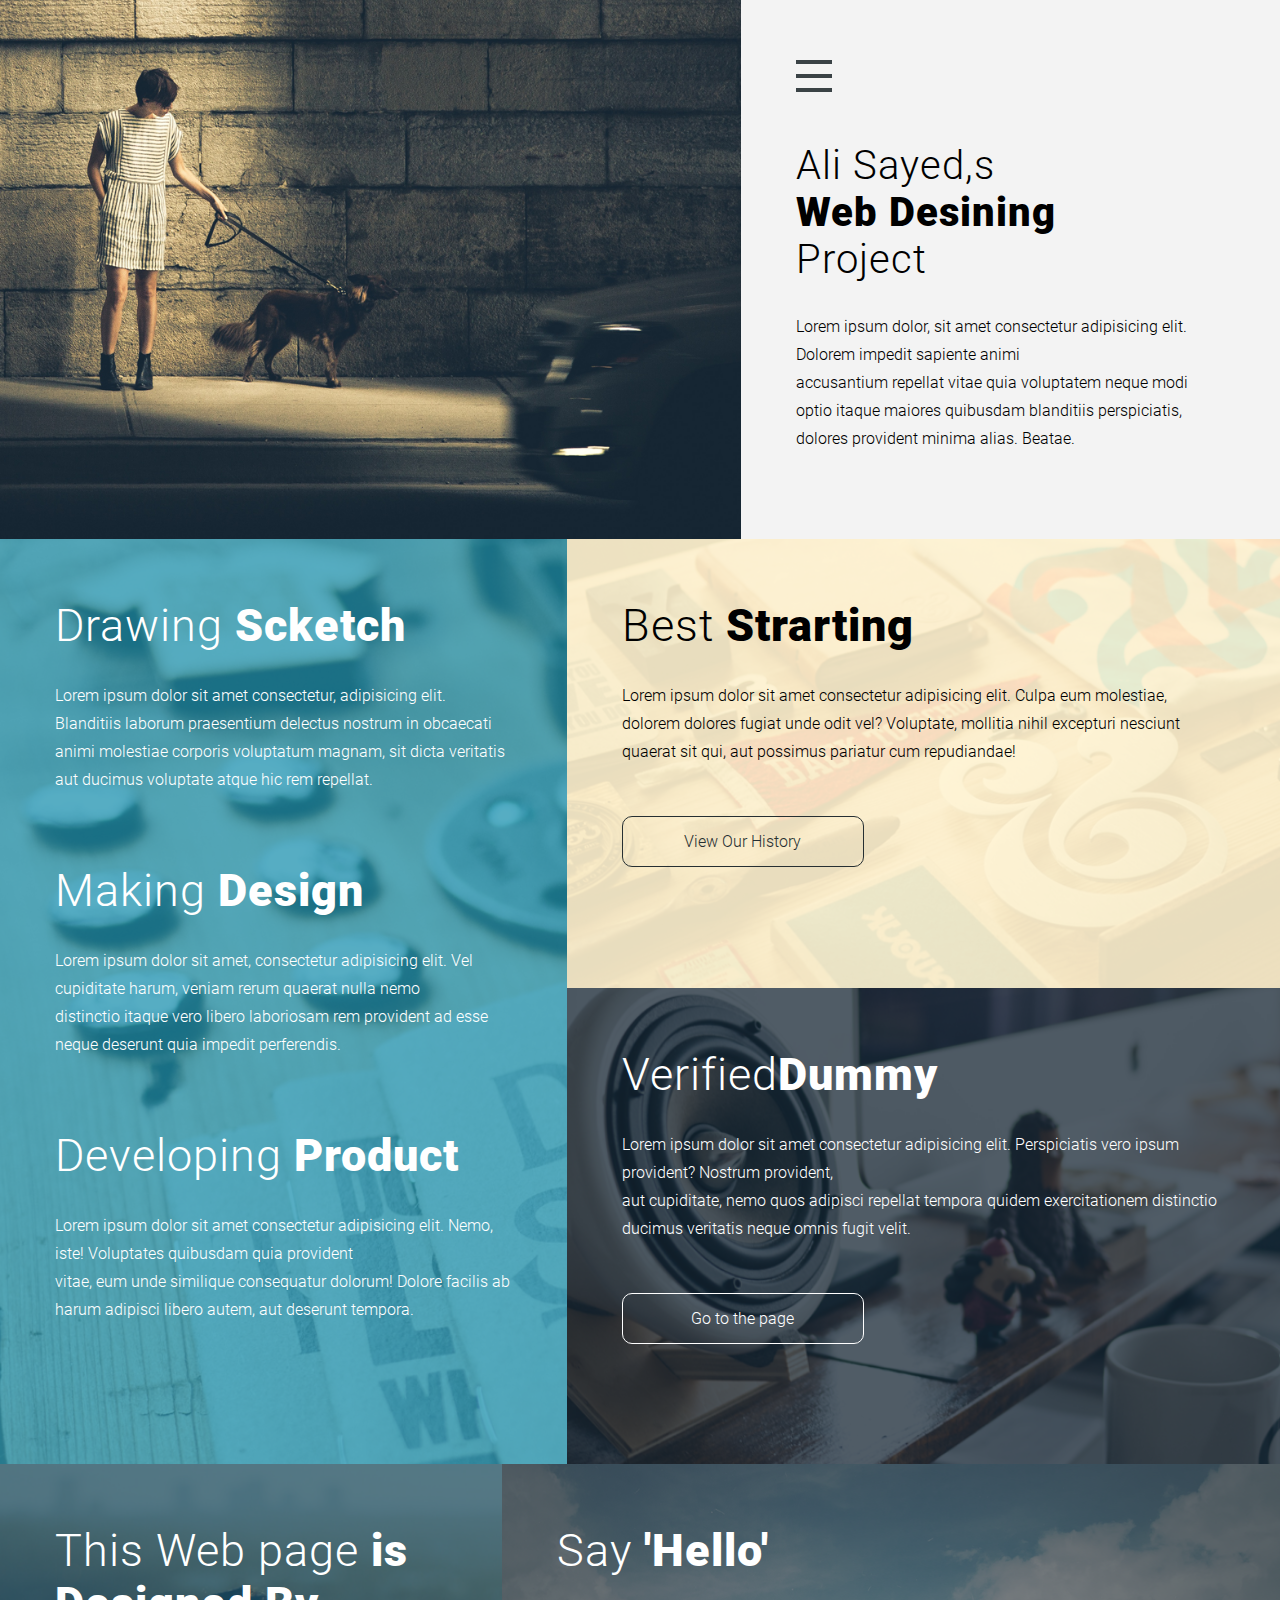
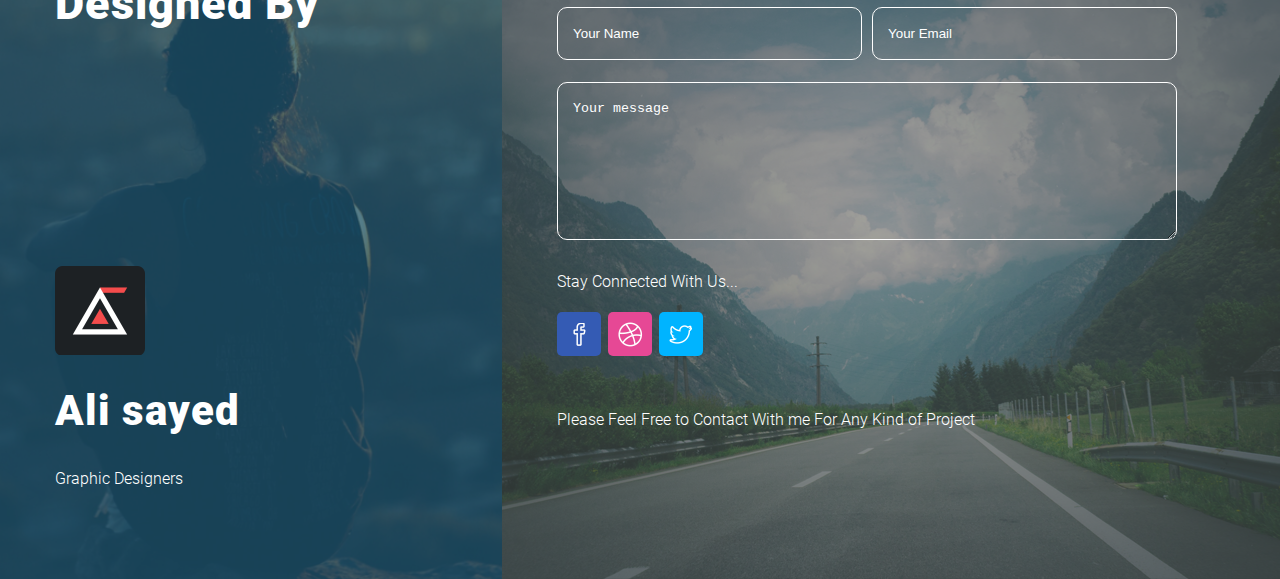
<file: index.html>
<!DOCTYPE html>
<html lang="en">
<head>
    <meta charset="UTF-8">
    <meta name="viewport" content="width=device-width, initial-scale=1.0">
    <link rel="stylesheet" href="static/custom.css">
    <link rel="icon" type="image/png" href="favicon.png">
    <title>Grid css</title>
</head>
<body>
<div class="grid block container">
    <div class="grid-item grid-item-bg">
    </div>
    <div class="grid-item grid-item-gray">
         <div class="hamburger">
            <div></div>
            <div></div>
            <div></div>
        </div>
        <h4>Ali Sayed,s<span><br>Web Desining<br></span>Project</h4>
        <p>Lorem ipsum dolor, sit amet consectetur adipisicing elit. Dolorem impedit sapiente animi <br> accusantium repellat vitae quia voluptatem neque modi optio itaque maiores quibusdam blanditiis perspiciatis, <br>   dolores provident minima alias. Beatae.</p>
    </div>
    <div class="grid-item grid-item-blue">
        <div class="blues">
            <h2>Drawing <span>Scketch</span></h2>
            <p>Lorem ipsum dolor sit amet consectetur, adipisicing elit. Blanditiis laborum praesentium delectus nostrum in obcaecati animi molestiae corporis voluptatum magnam, sit dicta veritatis aut ducimus voluptate atque hic rem repellat.</p>
        </div>
        <div class="blues">
            <h2>Making <span>Design</span></h2>
            <p>Lorem ipsum dolor sit amet, consectetur adipisicing elit. Vel cupiditate harum, veniam rerum quaerat nulla nemo <br>distinctio itaque vero libero laboriosam rem provident ad esse neque deserunt quia impedit perferendis.</p>
        </div>
        <div class="blues">
            <h2>Developing <span>Product</span></h2>
            <p>Lorem ipsum dolor sit amet consectetur adipisicing elit. Nemo, iste! Voluptates quibusdam quia provident <br> vitae, eum unde similique consequatur dolorum! Dolore facilis ab harum adipisci libero autem, aut deserunt tempora.</p>
        </div>
    </div>
    <div class="grid-item grid-item-beige">
        <h2>Best <span>Strarting</span></h2>
        <p>Lorem ipsum dolor sit amet consectetur adipisicing elit. Culpa eum molestiae, dolorem dolores fugiat unde odit vel? Voluptate, mollitia nihil excepturi nesciunt quaerat sit qui, aut possimus pariatur cum repudiandae!</p>
        <a href="" class="ablack">View Our History</a>
    </div>
    <div class="grid-item grid-item-black">
        <h2>Verified<span>Dummy</span></h2>
        <p>Lorem ipsum dolor sit amet consectetur adipisicing elit. Perspiciatis vero ipsum provident? Nostrum provident, <br> aut cupiditate, nemo quos adipisci repellat tempora quidem exercitationem distinctio ducimus veritatis neque omnis fugit velit.</p>
        <a href="" class="agray" >Go to the page</a>
    </div>
    <div class="grid-item grid-item-human">
        <h2>This Web page <span>is Designed By</span></h2>
            <div>
                <div class="logo"></div>
                <h3><span class="top1">Ali sayed</span></h3>
                <p class="top2">Graphic Designers</p>
            </div>
    </div>
    <div class="grid-item grid-item-green">
        <h2>Say<span> 'Hello'</span></h2>
        <form action="" class="forms">
            <input type="text" class="field c1" placeholder="Your Name">
            <input type="text" class="field c2"placeholder="Your Email">
            <textarea class="field c3" rows="8" placeholder="Your message"></textarea>
        </form>
        <p>Stay Connected With Us...</p>
            <div class="socnet">
                <a href="" class="sn fb"></a>
                <a href="" class="sn dribbble"></a>
                <a href="" class="sn tw"></a>
            </div>
        <p>Please Feel Free to Contact With me For Any Kind of Project </p>
    </div>
</div>
</body>
</html>
</file>
<file: static/custom.css>
@font-face {
    font-family: 'Roboto';
    src: url('fonts/Roboto-Black.woff2') format('woff2');
    font-weight: 900;
    font-style: normal;
    font-display: swap;
}
@font-face {
    font-family: 'Roboto';
    src: url('fonts/Roboto-Black.woff2') format('woff2');
    font-weight: 900;
    font-style: normal;
    font-display: swap;
}
@font-face {
    font-family: 'Roboto';
    src: url('fonts/Roboto-Regular.woff2') format('woff2');
    font-weight: normal;
    font-style: normal;
    font-display: swap;
}
@font-face {
    font-family: 'Roboto';
    src: url('fonts/Roboto-Light.woff2') format('woff2');
    font-weight: 300;
    font-style: normal;
    font-display: swap;
}
body {
    font-family: 'Roboto';
    font-weight: 200;
    margin: 0;
}
h2 {
    font-size: 45px;
}
h3 {
    font-size: 42px;
}
h4 {
    font-size: 40px;
}

h2, h3, h4 {
    font-weight: 200;
    margin-top: 0;
    letter-spacing: 1px;
    margin-bottom: 30px;
}
span {
    font-weight: 900;
}
p {
    font-size: 15.57;
    line-height: 28px;
    margin -bottom: 0;
}
.container {
    max-width: 1370px;
    width: 100%;
}
.forms textarea {
    width: 100%;
    min-height: 124px;
    аfont-family: 'Roboto';
    color: #fff;
}
.forms input, .forms textarea {
    background-color: transparent;
    border: 1px solid #fff;
    border-radius: 10px;
    margin-bottom: 12px;
    padding: 18px 15px;
    box-sizing: border-box;
}
 .grid-item:before {
    content: "";
    display: block;
    width: 100%;
    height: 100%;
    position: absolute;
    top: 0;
    left: 0;
    z-index: -1;
}
.grid-item {
    position: relative;
    z-index: 0;
    display: block;
    width: 100%;
} 

a, input, textarea {
    font-size: 16.57;
    width: 100%;
}
.forms {
    max-width: 620px;
    display: grid;
    grid-template-areas:
        "a b"
        "c c";
    gap: 10px;
}
.forms .field.c1 {
    grid-area: a;
}
.forms .field.c2 {
    grid-area: b;
}
.forms .field.c3 {
    grid-area: c;
}
.forms input::-webkit-input-placeholder, 
.forms textarea::-webkit-input-placeholder {color:#fff;}
.forms input::-moz-placeholder, 
.forms textarea:-moz-placeholder {color:#fff;}
.forms input:-ms-input-placeholder, 
.forms textarea:-ms-input-placeholder {color:#fff;}
.ablack {
    color: #262f32;
    text-decoration: none;
    border: 1px solid #262f32;
    border-radius: 10px;
    padding: 15px 15px;
    display: block;
    max-width: 210px;
    text-align: center;
    margin-top: 50px;
}
.agray {
    color: #fff;
    text-decoration: none;
    border: 1px solid #fff;
    border-radius: 10px;
    padding: 15px 15px;
    display: block;
    max-width: 210px;
    text-align: center;
    margin-top: 50px;
}
.grid-item-bg {
    background-image: url(images/bg.png);
    grid-area: a;
}
.grid-item-gray {
    background-color: #f3f3f3;
    grid-area: b;
}
.grid-item-blue {
    background-image: url(images/bg-blue.png);
    grid-area: c;
}
 .grid-item.grid-item-blue:before {
    background-color: rgba(30, 146, 175, 0.75);
}
.grid-item.grid-item-beige:before {
    background-color: rgba(255, 244, 210, 0.9);
}
.grid-item.grid-item-green:before {
      background-color: rgba(90, 102, 95, 0.5);
} 

.grid-item-bg, .grid-item-blue, .grid-item-gray, .grid-item-beige, 
.grid-item-black, .grid-item-human, .grid-item-green {
    background-size: cover;
    background-position: center center;
    background-repeat: no-repeat;
    display: block;
    width: 100%;
}

.grid-item-blue, .grid-item-gray, .grid-item-beige, 
.grid-item-black, .grid-item-human, .grid-item-green {
    padding: 60px 55px 70px 55px;
    box-sizing: border-box;
}
.blues {
    margin-bottom: 70px;
}
 .grid-item-gray .hamburger > div {
    width: 36px;
    height: 4px;
    background: #3a4245;
    margin-bottom: 10px;
}
.grid-item-gray .hamburger > div:last-child {
    margin-bottom: 50px;
}
.hamburger > div {
    width: 36px;
    height: 4px;
    background: #3a4245;
    margin-bottom: 10px;
}
.hamburger > div:last-child {
    margin-bottom: 20px;
}

.grid-item-beige {
    background-image: url(images/bg-blutoth.png);
    grid-area: d;
}
.grid-item-black {
    background-image: url(images/bg-black.png);
    grid-area: e;
}
 .grid-item-black:before {
    background-color: rgba(22, 38, 51, 0.75 );
}
/*.grid-item-human {
    background-image: url(images/bg-human.png);
    grid-area: f;
    display: flex;
    justify-content: space-between;
    flex-direction: column;
    min-height: 715px;
}*/
/*.top1 {
    position: absolute;
    top: -20px;
    left: 0;
}
.top2 {
    position: absolute;
    top: -20px;
    left: 0;
}*/
.grid-item-human:before {
   background-color: rgba(29, 83, 103, 0.75);
}
.grid-item-green {
    background-image: url(images/bg-green.png);
    grid-area: g;
    min-height: 715px;
} 
.grid-item-human {
    background-image: url(images/bg-human.png);
    grid-area: f;
    display: flex;
    justify-content: space-between;
    flex-direction: column;
    min-height: 715px;
}
.grid-item-green {

    background-image: url(images/bg-green.png);
    grid-area: g;
}
.grid-item-blue, .grid-item-black, .grid-item-human, 
.grid-item-green {
    color: #fff;
/*    background-color: #50a2b1;*/
}
.list {
    list-style-type: none;
}
.grid-item.grid-item-green .sn {
    width: 44px;
    height: 44px;
    b0rder: 1px;
    border-radius: 5px;
    display: block; 

}
.grid-item.grid-item-green .socnet {
    display: grid;
    grid-template-columns: repeat(3, 1fr);
    width: 20%;
    gap: 7px;
    margin-bottom: 50px;
}
.socnet .sn.fb {
    background: url(images/icons/fb.png) no-repeat center center;
    background-color: #345bb4;
}
.socnet .sn.dribbble {
    background: url(images/icons/dribbble.png) no-repeat center center;
    background-color: #e64895;
}
.socnet .sn.tw {
    background: url(images/icons/tw.png) no-repeat center center;
    background-color: #00b4ff;
}
.grid-item-human .logo {
    background-image: url(images/icons/5.png);
    width: 95px;
    height: 95px;
    display: block;
    background-repeat: no-repeat;
    margin-bottom: 25px;
}
.grid {
    display: grid;
    grid-template-areas: 
    "a a a a a a b b b" 
    "c c c c d d d d d"
    "c c c c e e e e e"
    "f f f g g g g g g";
}
.span {
    display: block;
}
@media all and (max-width: 1000px) {
.grid-item {
    padding-left: 40px;
    padding-right: 40px;
    box-sizing: border-box;
}
.grid-item-beige, .grid-item-black, .grid-item-human,
.grid-item-green, .grid-item-gray, .grid-item-blue {
    text-align: center;
}
.logo {
    margin: 0 auto 25px;
}
 h2 {
    font-size: 30px;
    margin-bottom: 20px;
}
h3 {
    font-size: 30px;
    margin-bottom: 20px;
}
h4 {
    font-size: 30px;
    margin-bottom: 20px;
}   
a {
    font-size: 13px;
    margin-bottom: 30px;
}
P {
    font-size: 13px;
    line-height: 22px;
}
.grid-item-human, .grid-item-green {
    min-height: inherit;
} 
.logo {
    width: 70px;
    height: 70px;
    background-size: cover;
}
}
@media all and (max-width: 700px) {
.grid-item {
    padding-left: 30px;
    padding-right: 30px;
    box-sizing: border-box;
}    
.grid {
    grid-template-areas: "a" "b" "c" "d" "e" "f" "g";
} 
.grid-item-bg {
    display: none;
}
span {
    display: initial;
}
.grid-item-human > div {
    width: 100%;
}
a {
    margin: 25px auto 0;
}
.logo {
    margin: 0 auto 25px;
}
.grid-item-human {
    display: flex;
    justify-content: center;
}
</file>
